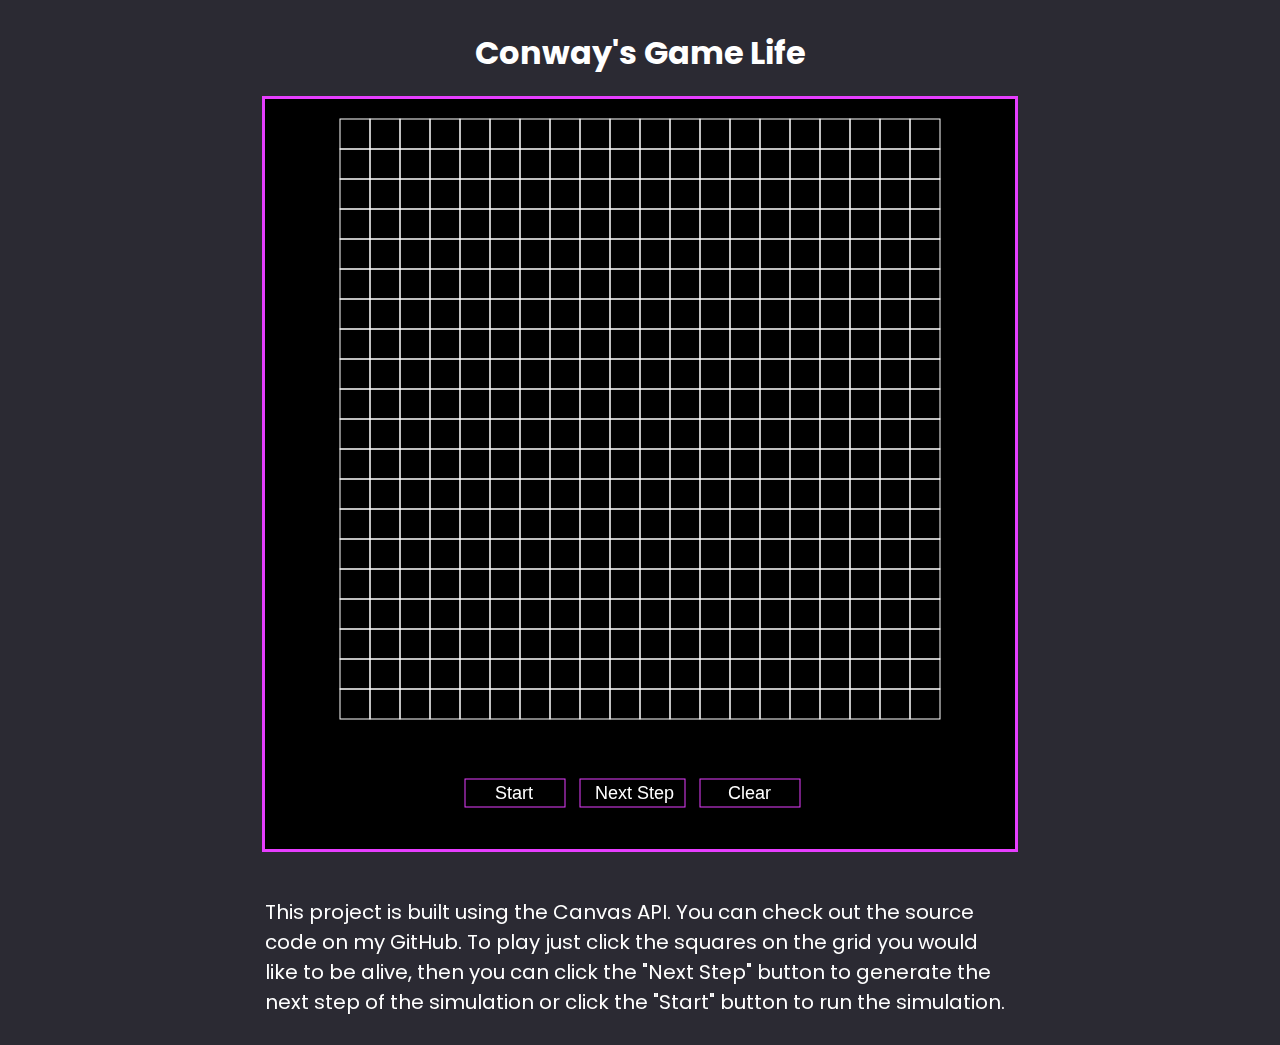
<file: game.html>
<!DOCTYPE html>

<script defer type="application/javascript" src="./scripts/gameScript.js"></script>
<link rel="stylesheet" href="./styles/gameStyle.css"/>
<link rel="preconnect" href="https://fonts.googleapis.com">
<link rel="preconnect" href="https://fonts.gstatic.com" crossorigin>
<link href="https://fonts.googleapis.com/css2?family=Poppins:wght@300;400;500;600&display=swap" rel="stylesheet">

<body>
  <h1 class="heading">Conway's Game Life</h1>
  <canvas id="game" width="750" height="750"></canvas>
  <p>This project is built using the Canvas API. You can check out the source code on my GitHub. To play just click the squares on the grid you would like to be alive, then you can click the "Next Step" button to generate the next step of the simulation or click the "Start" button to run the simulation.</p>
</body>
</file>
<file: styles/gameStyle.css>
body {
    font-family: 'Poppins', sans-serif;
    display: flex;
    flex-direction: column;
    justify-content: center;
    align-items: center;
    background-color: #2b2a33;
}

p {
    color: #FFF;
    margin-top: 3rem;
    font-size: 1.25rem;
    width: 750px;
}

.heading {
    color: #FFF;
}

#game {
    outline: solid #e63eff;
}
</file>
